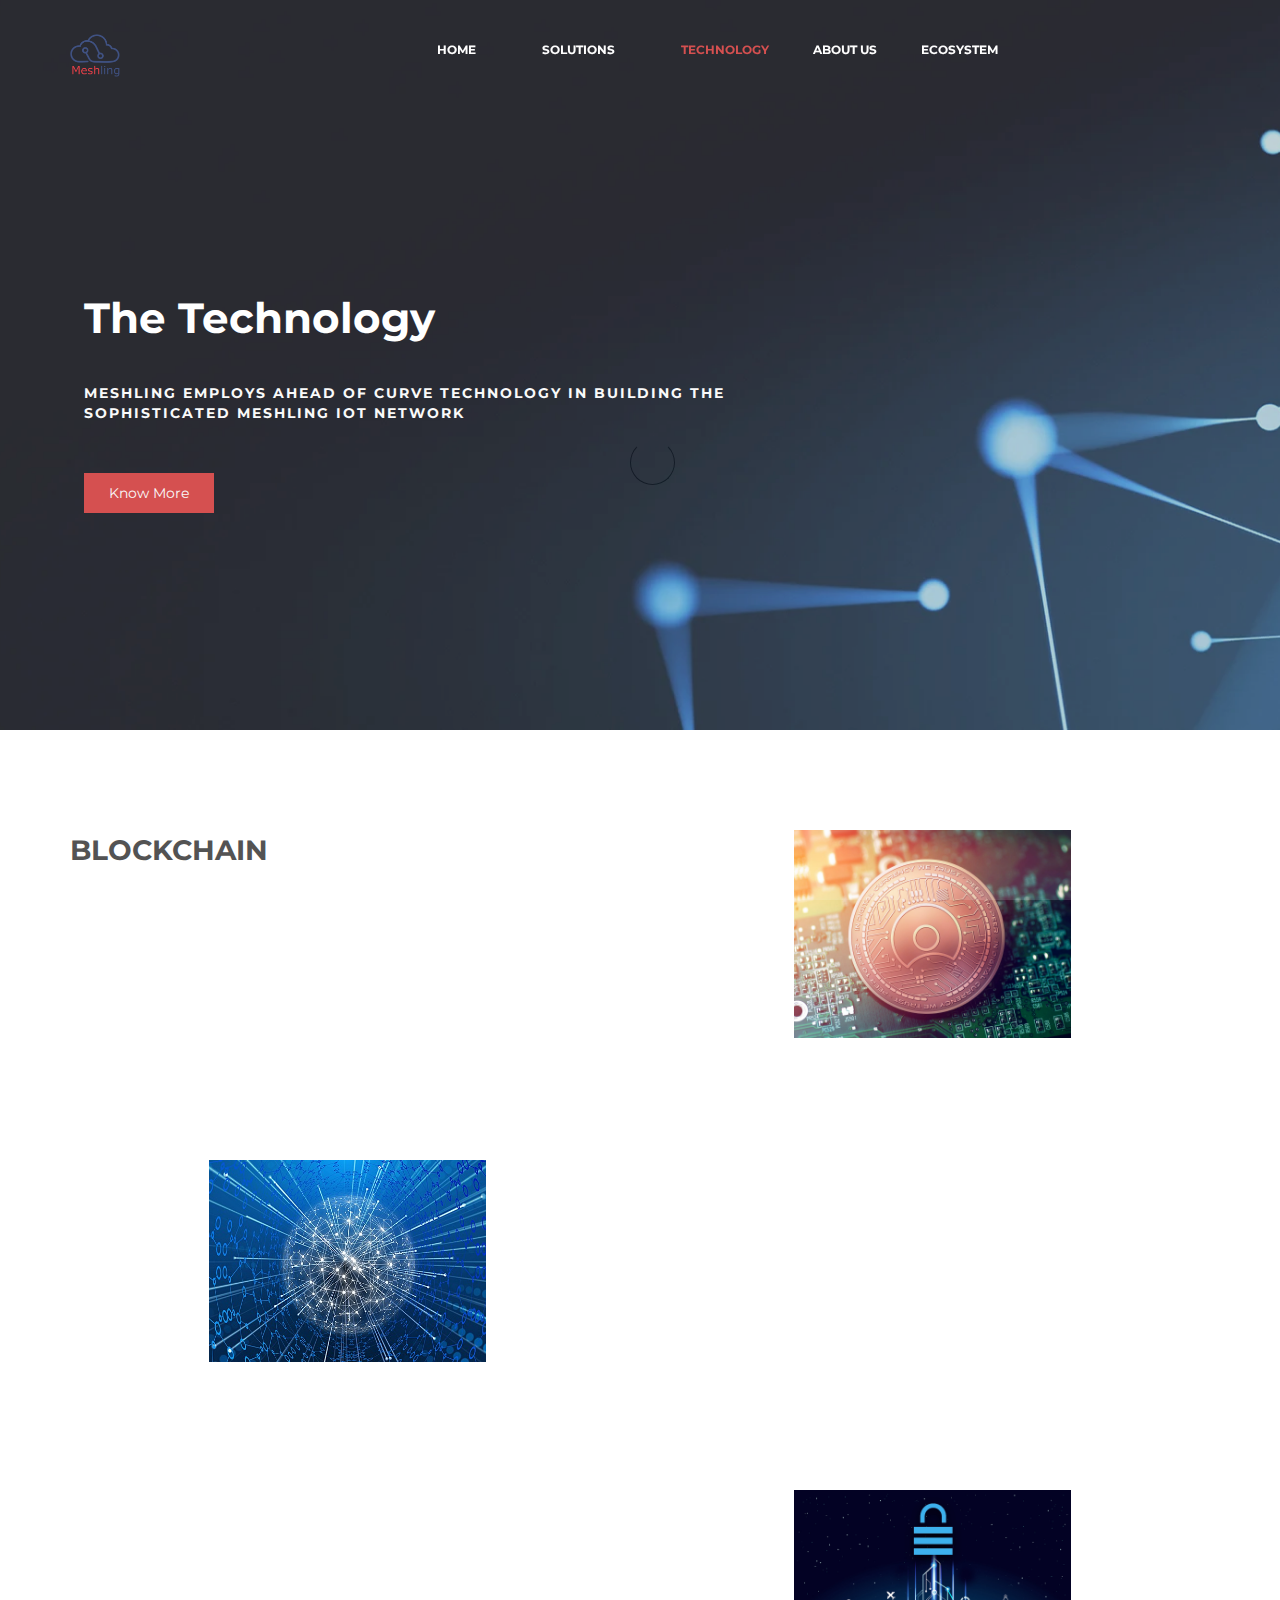
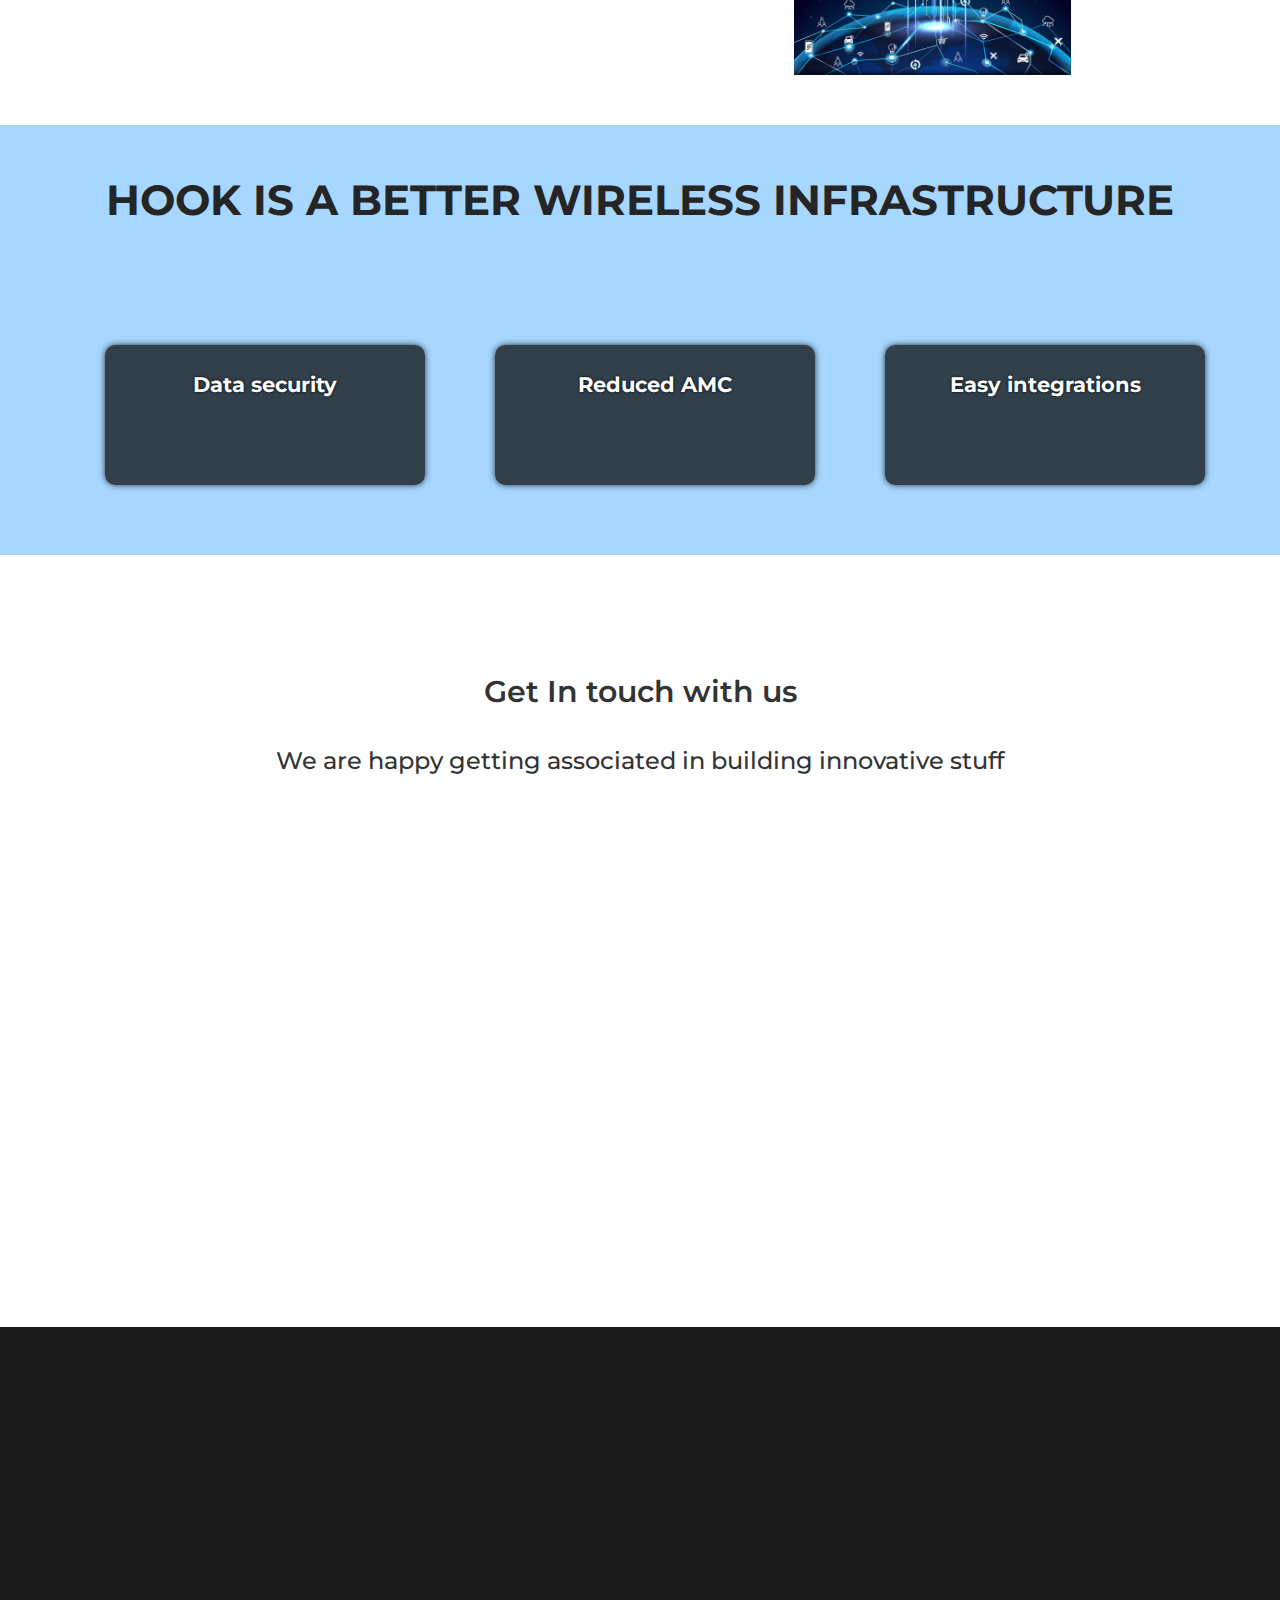
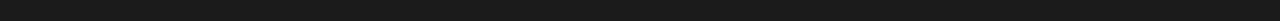
<file: technology.html>
<!DOCTYPE html>
<html lang="en">
<head>
     <title>Meshling | Technology</title>
     <meta charset="UTF-8">
     <meta http-equiv="X-UA-Compatible" content="IE=Edge">
     <meta name="description" content="">
     <meta name="keywords" content="">
     <meta name="author" content="">
     <meta name="viewport" content="width=device-width, initial-scale=1, maximum-scale=1">
     <link rel="icon" href="images/favicon.png" type="image/png" sizes="16x16">
     <link rel="stylesheet" href="css/bootstrap.min.css">
     <link rel="stylesheet" href="css/font-awesome.min.css">
     <link rel="stylesheet" href="css/animate.css">
     <link rel="stylesheet" href="css/owl.carousel.css">
     <link rel="stylesheet" href="css/owl.theme.default.min.css">
     <link rel="stylesheet" href="css/magnific-popup.css">

     <!-- MAIN CSS -->
     <link rel="stylesheet" href="css/custom-style.css">
     <style>
          .info{
               box-shadow: 0px 0px 7px -1px black;
               padding: 20px;
               margin:20px;
               text-shadow:0px 0px 3px rgb(0, 0, 0);
               border-radius: 10px;
               background-color:rgb(0,0,0,0.7);
               height: 140px;
               padding-top: 25px;
          }
          .img_benefits{
               width: 100px;
               margin-top: -50px;
               margin-left: -230px;
          }
          .menu_thumb_benefit{
               background-color: rgb(0, 0, 0,0.2);
               margin: 100px;
               border-radius: 10px;
               padding: 5px;
               height: 250px;
          }
     </style>
</head>
<body>

     <!-- PRE LOADER -->
     <section class="preloader">
          <div class="spinner">
               <span class="spinner-rotate"></span>
          </div>
     </section>

     <!-- MENU -->
     <section class="navbar custom-navbar navbar-fixed-top" role="navigation">
          <div class="container">

               <div class="navbar-header">
                    <button class="navbar-toggle" data-toggle="collapse" data-target=".navbar-collapse">
                         <span class="icon icon-bar"></span>
                         <span class="icon icon-bar"></span>
                         <span class="icon icon-bar"></span>
                    </button>

                    <!-- lOGO TEXT HERE -->
                    <a href="index.html" style="padding-top: 5px;" class="navbar-brand"><img id="header_img" src="images/logo.png" width="50px" /></a>
               </div>
               <!-- MENU LINKS -->
               <div class="collapse navbar-collapse">
                    <ul class="nav navbar-nav navbar-nav-first">
                         <li><a href="index.html" class="smoothScroll">Home</a></li>
                         <li><div class="dropdown">
                              <!-- <a href="#team" class="dropbtn">Solutions</a> -->
                              <button class="dropbtn" style="pointer-events: none;"><a href="#">Solutions</a></button>
                              <div class="dropdown-content">
                                <a href="solution1.html">Smart street light</a>
                                <a href="solution2.html">Smart tracking</a>
                                <a href="solution3.html">Smart energy</a>
                                <a href="solution4.html">Smart infrastructure</a>
                                <a href="#">Smart mobility</a>
                                <a href="solution5.html">Smart agriculture</a>
                              </div>
                            </div></li>
                         <li class="active"><a href="technology.html" class="smoothScroll">Technology</a></li>
                         <li><a href="#" class="smoothScroll">About us</a></li>
                         <li><a href="#" class="smoothScroll">Ecosystem</a></li>
                    </ul>
                    <!-- <ul class="nav navbar-nav navbar-right">
                         <a href="#menu" class="section-btn">View Solutions</a>
                    </ul> -->
               </div>

          </div>
     </section>

     <!-- HOME -->
     <section id="home" class="slider" data-stellar-background-ratio="0.5">
          <div class="row">
               <div class="owl-carousel owl-theme">
                    <div class="item item-seventh">
                         <div class="caption">
                              <div class="container">
                                   <div class="col-md-8 col-sm-12">
                                        <h1>The Technology</h1>
                                        <h3>Meshling employs ahead of curve technology in building the
                                             sophisticated meshling IOT network</h3>
                                        <a style="margin-top: 50px;" href="#menu" class="section-btn btn btn-default smoothScroll">Know More</a>
                                   </div>
                              </div>
                         </div>
                    </div>

                    
               </div>
          </div>
     </section>

     
     <!-- ABOUT -->
     <section id="about" data-stellar-background-ratio="0.5" style="background-color: #ffffff;">
          <div class="container">
               <div class="row">

                    <div class="col-md-6 col-sm-12">
                         <div class="about-info">
                              <div class="section-title wow fadeInUp" data-wow-delay="0.2s">
                                   <h2 style="padding-bottom: 20px;">BLOCKCHAIN</h2>
                              </div>
                              <div class="wow fadeInUp" data-wow-delay="0.4s">
                                    <b>Among the huge number of inter connected devices, the Meshling IOT network employs 
                                             unique Blockchain technology for device addressing and seamless handling of huge amount
                                              of data transmitted in the IOT network
                                   </b>
                              </div>
                         </div>
                    </div>

                    <div class="col-md-6 col-sm-12" style="text-align: center;">
                         <img src="images/block_chain.jpg" width="50%"> </img>
                    </div>
               </div>
          </div>
     </section>

     <section id="about" data-stellar-background-ratio="0.5" style="background-color: #ffffff;">
          <div class="container">
               <div class="row">


                    <div class="col-md-6 col-sm-12" style="text-align: center;">
                         <img src="images/mesh_network.jpg" width="50%"> </img>
                    </div>

                    <div class="col-md-6 col-sm-12">
                         <div class="about-info">
                              <div class="section-title wow fadeInUp" data-wow-delay="0.2s">
                                   <h2 style="padding-bottom: 20px;">MESH NETWORK</h2>
                              </div>
                              <div class="wow fadeInUp" data-wow-delay="0.4s">
                                    <b>Certain dedicated IOT devices inter connect with each other to form a mesh network over the
                                              stipulated environment. The mesh network is then utilised by other IOT devices for it data transmission
                                   </b>
                              </div>
                         </div>
                    </div>

                    
               </div>
          </div>
     </section>

     <section id="about" data-stellar-background-ratio="0.5" style="background-color: #ffffff;margin-bottom: 25px;">
          <div class="container">
               <div class="row">

                    <div class="col-md-6 col-sm-12">
                         <div class="about-info">
                              <div class="section-title wow fadeInUp" data-wow-delay="0.2s">
                                   <h2 style="padding-bottom: 20px;">HOOK STANDARD</h2>
                              </div>
                              <div class="wow fadeInUp" data-wow-delay="0.4s">
                                    <b>A simple 2 way reception between the IOT hub and the operating IOT devices over standard
                                              communication protocol (Bluetooth, BLE, WIFI, Lora)
                                   </b>
                              </div>
                         </div>
                    </div>

                    <div class="col-md-6 col-sm-12" style="text-align: center;">
                         <img src="images/hook_std.jpg" width="50%"> </img>
                    </div>
               </div>
          </div>
     </section>


     <!-- ABOUT -->
     <section id="about" data-stellar-background-ratio="0.5" style="background-color: rgb(167, 214, 255);">
          <div class="container">
               <div class="row text-center"> 
                    <h1 style="padding: 0px; margin-bottom:100px; margin-top: -50px;">HOOK IS A BETTER WIRELESS INFRASTRUCTURE</h1>
               </div>
               <div class="container">
                    <div class="row" style="margin-bottom: 50px;">
                         <div class="col-sm-3 col-md-6 col-lg-4">
                              <div class="info">
                                   <div class="section-title" style="text-align: center;">
                                        <h3 style="margin-top: 0px; margin-bottom: 10px;">Data security</h3>
                                        <h4 class="wow fadeInUp" data-wow-delay="0.2s">256 bit encryption on every data that is transmitted in hook network
                                        </h4>
                                   </div>
                              </div>
                         </div>   
                         <div class="col-sm-3 col-md-6 col-lg-4">
                              <div class="info">
                                   <div class="section-title" style="text-align: center;">
                                        <h3 style="margin-top: 0px; margin-bottom: 10px;">Reduced AMC</h3>
                                        <h4 class="wow fadeInUp" data-wow-delay="0.2s">With decentralised way of data handling i.e single hubspots for multiple IOT devices the recurring charges are minimal
                                        </h4>
                                   </div>
                              </div>
                         </div>
                         <div class="col-sm-3 col-md-6 col-lg-4">
                              <div class="info">
                                   <div class="section-title" style="text-align: center;">
                                        <h3 style="margin-top: 0px; margin-bottom: 10px;">Easy integrations</h3>
                                        <h4 class="wow fadeInUp" data-wow-delay="0.2s">REST api and cloud based integration with 3rd party services
                                        </h4>
                                   </div>
                              </div>
                         </div>
                                     
                    </div>
               </div>

               </div>
          </div>
     </section>


     <!-- ABOUT -->
     <!-- <section id="about" data-stellar-background-ratio="0.5" style="background-color: white;">
          <div class="container">
               <div class="row">

                    <div class="col-md-6 col-sm-12">
                         <div class="about-info">
                              <div class="section-title wow fadeInUp" data-wow-delay="0.2s" style="padding-bottom: 50px;">
                                   <h2>Infrastructure monitoring</h2>
                              </div>
                              <div class="wow fadeInUp" data-wow-delay="0.4s">
                                   <p style="color: black;">The management dashboard live tracks all the data from the sensors at various location and provides various useful instantaneous insights</p>
                              </div>
                              <a style="margin-top: 20px;" href="#contact" class="section-btn btn btn-default smoothScroll">Know More</a>
                         </div>
                    </div>

                    <div class="col-md-6 col-sm-12">
                         <div class="wow fadeInUp about-image" data-wow-delay="0.6s">
                              <video autoplay muted loop id="myVideo" width="100%">
                                   <source src="video/serverroom_219.mp4" type="video/mp4">
                                   </video>
                         </div>
                    </div>
                    
               </div>

               
          </div>
     </section> -->

     <!-- MENU-->
     <!-- <section id="menu" data-stellar-background-ratio="0.5" style="margin-bottom: 50px;padding-top: 0px;">
          <div class="container">
               <div class="row text-center">
                    <div class="section-title wow fadeInUp" data-wow-delay="0.1s">
                         <h2>Key benefits</h2>
                    </div>
                    <div class="container">
                         <div class="row">               
                              <div class="col-sm-3 col-md-6 col-lg-4">
                                   <div class="footer-info">
                                        <div class="menu_thumb_benefit">

                                             <img src="images/icons/longer battery life.png" class="img_benefits" style="width: 100px;" alt="">
                                             <h4 class="wow fadeInUp" data-wow-delay="0.2s">Longer battery runtime</h4>
                                             <p style="color: rgb(0, 0, 0);">The sensors could 1 year on a single charge and could keep polling live data to the cloud on regular intervals</p>
                                        </div>
                                   </div>
                              </div>
                              <div class="col-sm-3 col-md-6 col-lg-4">
                                   <div class="footer-info">
                                        <div class="menu_thumb_benefit">
                                             <img src="images/icons/plug and play.png" class="img_benefits" style="width: 100px;" alt="">
                                             <h4 class="wow fadeInUp" data-wow-delay="0.2s">Plug and play</h4>
                                             <p style="color: rgb(0, 0, 0);">Not only the sensors are plug and play , the receiving hubspots are also plug and play devices , so setting up is fast and scalable</p>
                                        </div>
                                   </div>
                              </div>
                              <div class="col-sm-3 col-md-6 col-lg-4">
                                   <div class="footer-info">
                                        <div class="menu_thumb_benefit">
                                             <img src="images/icons/automation.png" class="img_benefits" style="width: 100px;" alt="">
                                             <h4 class="wow fadeInUp" data-wow-delay="0.2s">Automation</h4>
                                             <p style="color: rgb(0, 0, 0);">Coupled with our office automation solution the tracker can automate lighting functions at the building premises</p>                        
                                        </div>
                                   </div>
                              </div>                              
                         </div>
                    </div>

               </div>
          </div>
     </section>

     <hr /> -->


     <!-- CONTACT -->
     <section id="contact" data-stellar-background-ratio="0.5">
          <div class="container">
               <div class="row">
                    <div class="row" style="margin-bottom: 40px;">
                         <h1 class="h2 text-center col-12 py-5 semi-bold-600" style="padding-bottom: 0 !important;font-weight: 600;">Get In touch with us</h1>
                         <h3 class="h3   text-center col-12 py-5 semi-bold-600" style="padding-top: 20px;">We are happy getting associated in building innovative stuff</h3>
                    </div>

                    <div class="wow fadeInUp col-md-6 col-sm-12" data-wow-delay="0.4s">
                         <div id="google-map">
                              <iframe src="https://www.google.com/maps/embed?pb=!1m18!1m12!1m3!1d15551.307699197352!2d80.24341189603273!3d12.982919272516652!2m3!1f0!2f0!3f0!3m2!1i1024!2i768!4f13.1!3m3!1m2!1s0x0%3A0x92cf1a315fc0194c!2sYES%20Bank!5e0!3m2!1sen!2sin!4v1621783119055!5m2!1sen!2sin" width="600" height="450" style="border:0;" allowfullscreen="" loading="lazy"></iframe>
                         </div>
                    </div>    

                    <div class="col-md-6 col-sm-12">

                         <div class="col-md-12 col-sm-12">
                              <div class="section-title wow fadeInUp" data-wow-delay="0.1s">
                                   <h2>Contact Us</h2>
                              </div>
                         </div>

                         <!-- CONTACT FORM -->
                         <form action="#" method="post" class="wow fadeInUp" id="contact-form" role="form" data-wow-delay="0.8s">

                              <!-- IF MAIL SENT SUCCESSFUL  // connect this with custom JS -->
                              <h6 class="text-success">Your message has been sent successfully.</h6>
                              
                              <!-- IF MAIL NOT SENT -->
                              <h6 class="text-danger">E-mail must be valid and message must be longer than 1 character.</h6>

                              <div class="col-md-6 col-sm-6">
                                   <input type="text" class="form-control" id="cf-name" name="name" placeholder="Full name">
                              </div>

                              <div class="col-md-6 col-sm-6">
                                   <input type="email" class="form-control" id="cf-email" name="email" placeholder="Email address">
                              </div>

                              <div class="col-md-12 col-sm-12">
                                   <input type="text" class="form-control" id="cf-subject" name="subject" placeholder="Subject">

                                   <textarea class="form-control" rows="6" id="cf-message" name="message" placeholder="Tell about your project"></textarea>

                                   <button type="submit" class="form-control" id="cf-submit" name="submit">Submit</button>
                              </div>
                         </form>
                    </div>

               </div>
          </div>
     </section>          

     <a id="myBtn" href="#">&#8593;</a>
<!-- FOOTER -->
<footer id="footer" data-stellar-background-ratio="0.5" style="background:#1b1b1b;">
     <div class="container">
          <div class="row">

               <div class="col-md-3 col-sm-8">
                    <div class="wow fadeInUp copyright-text" data-wow-delay="0.8s">
                         <img src="images/logo.png" width="70px" style="margin-top: 20px;margin-bottom: 10px;" />
                         <p>All rights reserved | Copyright &copy; 2021                 
                    </div>
                    <ul class="wow fadeInUp social-icon" data-wow-delay="0.4s">
                         <li><a href="#" class="fa fa-facebook-square" attr="facebook icon"></a></li>
                         <li><a href="#" class="fa fa-twitter"></a></li>
                         <li><a href="#" class="fa fa-instagram"></a></li>
                         <li><a href="#" class="fa fa-google"></a></li>
                    </ul>
               </div>
               <div class="col-md-3 col-sm-8">
                    <div class="footer-info">
                         <div class="section-title">
                              <h2 class="wow fadeInUp" data-wow-delay="0.2s">Our Works</h2>
                         </div>
                         <address class="wow fadeInUp" data-wow-delay="0.4s">
                              <p><a href="solution1.html">Smart street light</a></p>
                              <p><a href="solution2.html">Smart tracking</a></p>
                              <p><a href="solution3.html">Smart energy</a></p>
                              <p><a href="solution4.html">Smart infrastructure</a></p>
                              <p><a href="#">Smart mobility</a></p>
                              <p><a href="solution5.html">Smart agriculture</a></p>
                         </address>
                    </div>
               </div>
               <div class="col-md-3 col-sm-8">
                    <div class="footer-info">
                         <div class="section-title">
                              <h2 class="wow fadeInUp" data-wow-delay="0.2s">Our Company</h2>
                         </div>
                         <address class="wow fadeInUp" data-wow-delay="0.4s">
                              <p><a href="index.html">Home</a></p>
                              <!-- <p><a href="#">Solutions</a></p> -->
                              <p><a href="technology.html" style="color: #ce3232; font-weight: bolder;">Technology</a></p>
                              <p><a href="#">About us</a></p>
                              <p><a href="#">Ecosystem</a></p>
                         </address>
                    </div>
               </div>
               <div class="col-md-3 col-sm-8">
                    <div class="footer-info">
                         <div class="section-title">
                              <h2 class="wow fadeInUp" data-wow-delay="0.2s">Shop</h2>
                         </div>
                         <address class="wow fadeInUp" data-wow-delay="0.4s">
                              <p><a href="#">Services</a></p>
                              <p><a href="#">IOT Markerplace</a></p>
                         </address>
                    </div>
               </div>
               
          </div>
     </div>
</footer>


<!-- SCRIPTS -->
<script src="js/jquery.js"></script>
<script src="js/bootstrap.min.js"></script>
<script src="js/jquery.stellar.min.js"></script>
<script src="js/wow.min.js"></script>
<script src="js/owl.carousel.min.js"></script>
<script src="js/jquery.magnific-popup.min.js"></script>
<script src="js/smoothscroll.js"></script>
<script src="js/custom.js"></script>
</body>
</html>
</file>
<file: css/custom-style.css>
/*

Eatery Cafe Template 

http://www.templatemo.com/tm-515-eatery

*/

  @import url('https://fonts.googleapis.com/css?family=Montserrat:400,700');

  body {
    background: #ffffff;
    font-family: 'Montserrat', sans-serif;
    overflow-x: hidden;    
  }

  /*---------------------------------------
     TYPOGRAPHY              
  -----------------------------------------*/

  h1,h2,h3,h4,h5,h6 {
    font-weight: bold;
    line-height: inherit;
  }

  h1 {
    color: #252525;
    font-size: 3em;
    line-height: 50px;
  }

  h2 {
    color: #353535;
    font-size: 2em;
    padding-bottom: 10px;
  }

  h3 {
    font-size: 1.5em;
    margin-bottom: 0;
  }

  h3,
  h3 a {
    color: #454545;
  }

  p {
    color: #757575;
    font-size: 14px;
    font-weight: normal;
    line-height: 24px;
  }



  /*---------------------------------------
     GENERAL               
  -----------------------------------------*/

  html{
    -webkit-font-smoothing: antialiased;
    scroll-behavior: smooth;
  }

  a {
    color: #252525;
    -webkit-transition: 0.5s;
    transition: 0.5s;
    text-decoration: none !important;
  }

  a:hover, a:active, a:focus {
    color: #ce3232;
    outline: none;
  }

  ::-webkit-scrollbar{
    width: 8px;
    height: 8px;
  }

  ::-webkit-scrollbar-thumb {
    cursor: pointer;
    background: #ce3232;
  }

  #myBtn {
    display: none;
    position: fixed;
    bottom: 20px;
    right: 30px;
    z-index: 99;
    font-size: 35px;
    border: none;
    outline: none;
    background-color: #ce3232;
    font-weight: normal;
    color: white;
    cursor: pointer;
    padding: 0px 15px 0px 15px;
    border-radius: 25px;
    box-shadow: 1px 1px 8px black;
  }
  
  #myBtn:hover {
    background-color: #1f346d;
  }

  /* .section-title {
    padding-bottom: 40px;
  } */

  .section-title h2 {
    margin: 0;
  }

  .section-title h4 {
    color: darkslategrey;
    font-size: 10px;
    letter-spacing: 1px;
    text-transform: uppercase;
    margin-top: 0;
  }

  .overlay {
    background: rgba(0,0,0,0.5);
    position: absolute;
    top: 0;
    right: 0;
    bottom: 0;
    left: 0;
    width: 100%;
    height: 100%;
  }

  section {
    position: relative;
    padding: 100px 0;
  }

  #team, 
  #menu,
  #testimonial {
    text-align: center;
  }

  .about-image img,
  .team-thumb img {
    width: 100%;
  }
  
  #google-map iframe {
    border: 0;
    width: 100%;
    height: 390px;
  }



  /*---------------------------------------
     BUTTONS               
  -----------------------------------------*/

  .section-btn {
    background: #ce3232;
    border-radius: 0;
    border: 0;
    color: #f9f9f9;
    font-size: inherit;
    font-weight: normal;
    padding: 10px 25px;
    transition: 0.5s 0.2s;
    margin-top: 20px;
  }



  /*---------------------------------------
       PRE LOADER              
  -----------------------------------------*/

  .preloader {
    position: fixed;
    top: 0;
    left: 0;
    width: 100%;
    height: 100%;
    z-index: 99999;
    display: flex;
    flex-flow: row nowrap;
    justify-content: center;
    align-items: center;
    background: none repeat scroll 0 0 #ffffff;
  }

  .spinner {
    border: 1px solid transparent;
    border-radius: 3px;
    position: relative;
  }

  .spinner:before {
    content: '';
    box-sizing: border-box;
    position: absolute;
    top: 50%;
    left: 50%;
    width: 45px;
    height: 45px;
    margin-top: -10px;
    margin-left: -10px;
    border-radius: 50%;
    border: 1px solid #575757;
    border-top-color: #ffffff;
    animation: spinner .9s linear infinite;
  }

  @-webkit-@keyframes spinner {
    to {transform: rotate(360deg);}
  }

  @keyframes spinner {
    to {transform: rotate(360deg);}
  }



  /*---------------------------------------
      MENU              
  -----------------------------------------*/

  .custom-navbar {
    border: none;
    margin-bottom: 0;
    padding: 25px 0;
  }

  .custom-navbar .navbar-brand {
    color: #ffffff;
    font-size: 18px;
    font-weight: bold;
  }

  .custom-navbar .navbar-brand span {
    color: #ce3232;
  }

  .top-nav-collapse {
    background: #ffffff;
  }

  .custom-navbar .navbar-nav.navbar-nav-first {
    margin-left: 20em;
  }

  .custom-navbar .navbar-nav.navbar-right li a {
    padding-right: 12px;
    padding-left: 12px;
  }

  .custom-navbar .navbar-nav.navbar-right .section-btn {
    display: inline-block;
    margin: 0.2em 0 0 1em;
  }

  .custom-navbar .navbar-nav.navbar-right .section-btn:hover {
    background: #292929;
    color: #ffffff;
  }

  .custom-navbar .navbar-nav.navbar-right .section-btn:focus {
    color: #ffffff;
  }

  .custom-navbar .navbar-nav.navbar-right .section-btn a {
    padding: 10px 25px;
  }

  .custom-navbar .nav .section-btn a:hover {
    color: #ffffff;
  }

  .custom-navbar .nav li a {
    font-size: 12px;
    font-weight: bold;
    color: #ffffff;
    padding-right: 22px;
    padding-left: 22px;
    text-transform: uppercase;
  }

  .custom-navbar .nav li a:hover {
    background: transparent;
    color: #ce3232;
  }

  .custom-navbar .navbar-nav > li > a:hover,
  .custom-navbar .navbar-nav > li > a:focus {
    background-color: transparent;
  }

  .custom-navbar .nav li.active > a {
    background-color: transparent;
    color: #ce3232;
  }

  .custom-navbar .navbar-toggle {
    border: none;
    padding-top: 10px;
  }

  .custom-navbar .navbar-toggle {
    background-color: transparent;
  }

  .custom-navbar .navbar-toggle .icon-bar {
    background: #252525;
    border-color: transparent;
  }

  @media(min-width:768px) {
    .custom-navbar {
      border-bottom: 0;
      background: 0 0; 
    }

    .custom-navbar.top-nav-collapse {
      background: #ffffff;
      -webkit-box-shadow: 0 1px 30px rgba(0, 0, 0, 0.1);
      -moz-box-shadow: 0 1px 30px rgba(0, 0, 0, 0.1);
      box-shadow: 0 1px 30px rgba(0, 0, 0, 0.1);
      padding: 12px 0;
    }

    .top-nav-collapse .navbar-brand {
      color: #454545;
    }

    .top-nav-collapse .nav li a {
      color: #575757;
    }

    .top-nav-collapse .nav .section-btn a {
      color: #ffffff;
    }
  }

  /*---------------------------------------
      HOME              
  -----------------------------------------*/

  #home {
    padding: 0;
  }

  #home h1 {
    color: #ffffff;
    padding-bottom: 30px;
  }

  #home h3 {
    color: #f9f9f9;
    font-size: 14px;
    line-height: inherit;
    letter-spacing: 2px;
    text-transform: uppercase;
    margin: 0;
  }

  @media (min-width: 768px) {
    .slider .col-md-8 {
      padding-left: 0;
    }
  }

  .slider .owl-dots {
    position: absolute;
    top: 50%;
    right: 2em;
    justify-content: center;
  }

  .owl-theme .owl-dots .owl-dot {
    display: block;
  }

  .owl-theme .owl-dots .owl-dot span {
    width: 12px;
    height: 12px;
    margin: 7px 10px;
    border: 2px solid #d9d9d9;
    background: transparent;
    display: block;
    -webkit-backface-visibility: visible;
    transition: opacity 200ms ease;
    border-radius: 30px;
  }

  .owl-theme .owl-dots .owl-dot.active span, .owl-theme .owl-dots .owl-dot:hover span {
    background-color: #ffffff;
    border-color: transparent;
  }

  .video_caption{
    position:absolute;
    padding-left: 15%;
    top:0;
    left:0;
    z-index:1;
  }
  .dropbtn {
  background-color: transparent;
  color: white;
  padding: 16px;
  border: none;
  font-size: 12px;
  font-weight: bold;
  color: #ffffff;
  padding-right: 22px;
  padding-left: 22px;
  text-transform: uppercase;
  }

  .dropdown {
  position: relative;
  display: inline-block;
  }

  .dropdown-content {
  display: none;
  position: fixed;
  background-color: rgb(0,0,0,0.8);;
  min-width: 160px;
  box-shadow: 0px 8px 16px 0px rgba(0,0,0,0.2);
  z-index: 1;
  }

  .dropdown-content a {
  color: #ffffff !important;
  padding: 12px 16px;
  text-decoration: none;
  display: block;
  }

  .dropdown-content a:hover {color: #ce3232 !important;transition: 0.5s;}

  .dropdown:hover .dropdown-content {display: block;}

  .dropdown:hover .dropbtn {color: #ce3232;transition: 0.5s;}

  .slider .caption {
    display: flex;
    justify-content: center;
    flex-direction: column;
    text-align: left;
    background-color: rgba(20,20,20,0.2);
    height: 100%;
    color: #fff;
    cursor: grab;
    padding: 4em 0 0 2em;
  }
  .slider .caption:active {
    cursor: grabbing;
  }

  .slider .item {
    background-position: inherit;
    background-repeat: no-repeat;
    background-attachment: local;
    background-size: cover;
    height: 730px;
  }

  .slider .item-first {
    background-image: url(../images/solutions/ssl3.png);
  }

  .slider .item-second {
    background-image: url(../images/solutions/ssl3.png);
  }

  .slider .item-third {
    background-image: url(../images/solutions/tracking1.jpg);
  }

  .slider .item-fourth {
    background-image: url(../images/solutions/energy1.png);
  }

  .slider .item-fifth {
    background-image: url(../images/solutions/infra1.jpg);
  }
  .slider .item-sixth {
    background-image: url(../images/solutions/agri1.jpg);
  }
  .slider .item-seventh {
    background-image: url(../images/technology.png);
  }
  .slider .item-second .section-btn {
    background: #ce3232;
  }

  .slider .item-second .section-btn:hover {
    background: #ffffff;
  }

  .slider .item-third .section-btn {
    background: transparent;
    border: 1px solid #ffffff;
  }

  .slider .item-third .section-btn:hover,
  .slider .item-third .section-btn:focus {
    background: #ce3232;
    border-color: transparent;
    color: #ffffff;
  }



  /*---------------------------------------
      ABOUT              
  -----------------------------------------*/

  #about {
    padding-bottom: 0;
    background-color: #002060;
  }

  #about h4, h3, p{
    color: #ffffff;
  }

  .about-info {
    padding: 0 6em 5em 0;
  }

  .about-info .section-title {
    padding-bottom: 20px;
  }

  .about-image {
    position: absolute;
  }



  /*---------------------------------------
      TEAM              
  -----------------------------------------*/

  #team {
    background: #f9f9f9;
  }

  .team-thumb {
    position: relative;
    overflow: hidden;
    cursor: pointer;
  }

  .team-info {
    padding: 1px 20px 10px 20px;
    margin-bottom: 30px;
    background: #002060;

  }

  .team-thumb .team-hover {
    position: absolute;
    background: #1c1c1c;
    width: 100%;
    height: 100%;
    top: 0;
    right: 0;
    bottom: 0;
    left: 0;
    text-align: center;
    opacity: 0;
    transform: translateY(100%);
    transition: 0.5s 0.2s;
  }

  .team-thumb:hover .team-hover {
    opacity: 0.95;
    transition-delay: 0.3s;
    transform: translateY(0);
  }

  .team-thumb img {
    transition: 0.5s 0.2s;
  }

  .team-thumb:hover img {
    transform: scale(1.2);
  }

  .team-thumb .social-icon li a {
    background: #292929;
    border-radius: 100%;
    width: 50px;
    height: 50px;
    line-height: 50px;
    color: #d9d9d9;
    font-size: 20px;
    margin: 15px 5px 0 5px;
  }

  .team-thumb .team-item {
    position: absolute;
    top: 50%;
    left: 50%;
    -webkit-transform: translate(-50%,-50%);
    -moz-transform: translate(-50%,-50%);
    transform: translate(-50%,-50%);
  }

  .team-item h4 {
    color: #ffffff;
  }

  .team-info p {
    color: #bfbdbd;
    font-size: 12px;
    font-weight: bold;
    letter-spacing: 1px;
    text-transform: uppercase;
    margin-top: 5px;
  }



  /*---------------------------------------
     MENU              
  -----------------------------------------*/

  #menu {
    padding-bottom: 0;
  }

  #menu .container {
    width: 100%;
  }

  #menu .col-md-4 {
    margin: 0;
    padding: 0;
  }

  .menu-thumb img {
    width: 100%;
    transition: 0.5s;
  }

  .menu-thumb:hover img {
    transform: scale(1.15);
  }

  #menu .menu-thumb {
    overflow: hidden;
    position: relative;
    cursor: pointer;
    width: 102%;
  }

  .menu-thumb .menu-info {
    position: absolute;
    top: 60%;
    left: 0px;
    right: 0px;
    bottom: 0px;
    text-align: left;
    padding: 25px 30px;
    transition: 0.5s 0.2s;
  }

  .menu-info .menu-item {
    float: left;
  }

  .menu-info .menu-price {
    float: right;
  }

  .menu-info .menu-price span {
    font-size: 20px;
    font-weight: bold;
    line-height: normal;
    display: block;
    margin-top: 10px;
  }

  .menu-thumb .menu-info h3,
  .menu-thumb .menu-info p,
  .menu-thumb .menu-info span {
    transform: translateY(100%);
    opacity: 0;
    display: block;
    transition: 0.5s 0.2s;
    color: #ffffff;
    z-index: 2;
    position: relative;
  }

  .menu-thumb .menu-info h3 {
    margin-top: 0;
  }

  .menu-thumb .menu-info p {
    color: #d9d9d9;
    text-transform: uppercase;
    font-size: 10px;
    font-weight: bold;
    letter-spacing: 1px;
  }

  .menu-thumb:hover .menu-info h3,
  .menu-thumb:hover .menu-info p,
  .menu-thumb:hover .menu-info span {
    transform: translateY(0px);
    opacity: 1;
  }

  .menu-thumb:hover .menu-info {
    background: rgba(0,0,0,0.8);
  }



  /*---------------------------------------
      TESTIMONIAL             
  -----------------------------------------*/

  #testimonial {
    background: url('../images/testimonial-bg.jpg') center center no-repeat;
    background-size: cover;
  }

  #testimonial .owl-dots {
    position: relative;
    top: 0;
    right: 0;
    justify-content: center;
  }

  #testimonial .owl-theme .owl-dots .owl-dot,
  #testimonial .owl-theme .owl-dots .owl-dot span {
    display: inline-block;
  }

  #testimonial .owl-theme .owl-dots .owl-dot span {
    margin: 20px 5px;
  }

  #testimonial h2 {
    color: #ffffff;
  }

  #testimonial p,
  .tst-author h4,
  .tst-author span {
    display: inline;
  }

  #testimonial p {
    color: #d9d9d9;
    font-size: 20px;
    line-height: 35px;
  }

  .tst-author {
    margin-top: 20px;
  }

  .tst-author h4,
  .tst-author span {
    color: #b2b2b2;
  }

  .tst-author span {
    margin-left: 5px;
  }



  /*---------------------------------------
      CONTACT             
  -----------------------------------------*/

  #contact .section-title {
    padding-bottom: 0;
  }

  #contact .text-success,
  #contact .text-danger {
    display: none;
  }

  #contact .form-control {
    background: transparent;
    border: 0;
    border-bottom: 1px solid #dddddd;
    border-radius: 0;
    box-shadow: none;
    font-size: 14px;
    font-weight: normal;
    margin-bottom: 15px;
    transition: all ease-in-out 0.4s;
  }

  #contact .form-control:hover,
  #contact .form-control:focus {
    border-bottom-color: #c9c9c9;
  }

  #contact input {
    height: 55px;
  }

  #contact button#cf-submit {
    background: #ce3232;
    border-radius: 0;
    border: 0;
    color: #ffffff;
    font-weight: bold;
    height: 50px;
  }

  #contact button#cf-submit:hover {
    background: #292929;
    color: #ffffff;
  }



  /*---------------------------------------
     FOOTER              
  -----------------------------------------*/

  footer {
    border-top: 1px solid rgba(0,0,0,0.05);
    padding: 30px 0;
    padding-bottom: 30px;
  }

  footer .section-title {
    padding-bottom: 10px;
  }

  footer h2 {
    font-size: 20px;
    color: #ffffff;
  }

  footer a,
  footer p {
    color: #ffffff;
  }

  footer strong {
    color: #ffffff;
  }

  footer address p {
    margin-bottom: 0;
  }

  .footer-info,
  footer .social-icon {
    margin-top: 20px;
  }

  .footer-open-hour {
    background: #ce3232;
    background: url('../images/footer-open-hour-bg.jpg') center center no-repeat;
    background-size: cover;
    border-radius: 20px;
    margin-top: 0;
    padding: 40px 0 40px 80px;
    overflow: hidden;
    position: relative;
    z-index: 22;
    right: 20px;
    bottom: 20px;
  }

  .footer-open-hour::after {
    background: rgba(29,29,29,0.85);
    content: "";
    position: absolute;
    top: 0;
    right: 0;
    bottom: 0;
    left: 0;
    width: 100%;
    height: 100%;
    z-index: -2222;
  }

  .footer-open-hour h2 {
    color: #ffffff;
  }

  .footer-open-hour p {
    color: #ffffff;
  }

  .footer-open-hour strong {
    color: #ffffff;
  }



  /*---------------------------------------
     SOCIAL ICON              
  -----------------------------------------*/

  .social-icon {
    position: relative;
    padding: 0;
    margin: 0;
  }

  .social-icon li {
    display: inline-block;
    list-style: none;
    margin-bottom: 5px;
  }

  .social-icon li a {
    border-radius: 100px;
    color: #ce3232;
    font-size: 15px;
    width: 35px;
    height: 35px;
    line-height: 35px;
    text-decoration: none;
    text-align: center;
    transition: all 0.4s ease-in-out;
    position: relative;
  }

  .social-icon li a:hover {
    background: #ce3232;
    color: #ffffff;
  }



  /*---------------------------------------
     RESPONSIVE STYLES              
  -----------------------------------------*/

  @media screen and (max-width: 1170px) {
    .custom-navbar .navbar-nav.navbar-nav-first {
      margin-left: inherit;
    }
  }


  @media only screen and (max-width: 1200px) {
    .about-info {
      padding-right: 0;
    }

    .about-image {
      position: relative;
    }
  }


  @media only screen and (max-width: 992px) {
    section {
      padding: 60px 0;
    }

    .custom-navbar .section-btn {
      margin-left: 1em;
    }

    .slider .item {
      background-position: center;
    }

    .about-info {
      padding: 0;
    }

    /* .team-info {
      margin-bottom: 150px;
    } */

    #menu .menu-thumb {
      width: 103%;
    }

    #testimonial {
      background-position: 50% 0 !important;
    }

    #google-map,
    .footer-info {
      margin-bottom: 50px;
    }
  }


  @media only screen and (min-width: 768px) and (max-width: 991px) {
    .custom-navbar .nav li a {
      padding-right: 10px;
      padding-left: 10px;
    }
  }

  @media only screen and (max-width: 767px) {
    h1 {
      font-size: 2.5em;
    }

    h1,h2,h3 {
      line-height: normal;
    }

    .custom-navbar {
      background: #ffffff;
      -webkit-box-shadow: 0 1px 30px rgba(0, 0, 0, 0.1);
      -moz-box-shadow: 0 1px 30px rgba(0, 0, 0, 0.1);
      box-shadow: 0 1px 30px rgba(0, 0, 0, 0.1);
      padding: 10px 0;
      text-align: center;
    }

    .custom-navbar .nav li a {
      line-height: normal;
      padding: 10px;
    }

    .custom-navbar .navbar-brand,
    .top-nav-collapse .navbar-brand {
      color: #252525;
      font-weight: 600;
    }

    .custom-navbar .nav li a,
    .top-nav-collapse .nav li a {
      color: #575757;
    }

    .custom-navbar .navbar-nav.navbar-right li {
      display: inline-block;
    }

    .custom-navbar .navbar-nav.navbar-right .section-btn {
      display: block !important;
      width: 50%;
      margin: 10px auto 10px auto;
      padding: 10px;
    }

    .custom-navbar .section-btn a {
      color: #ffffff !important;
    }

    .slider .caption {
      padding: 0;
    }

    .menu-thumb .menu-info {
      top: 80%;
    }

    footer {
      padding: 60px 0;
      padding-bottom: 60px;
    }

    .footer-open-hour {
      right: 0;
      bottom: 0;
      margin-top: 30px;
    }
  }


  @media only screen and (max-width: 580px) {
    h1 {
      font-size: 2.1em;
    }

    h2 {
      font-size: 1.8em;
    }

    .menu-thumb .menu-info {
      top: 60%;
    }
  }
</file>
